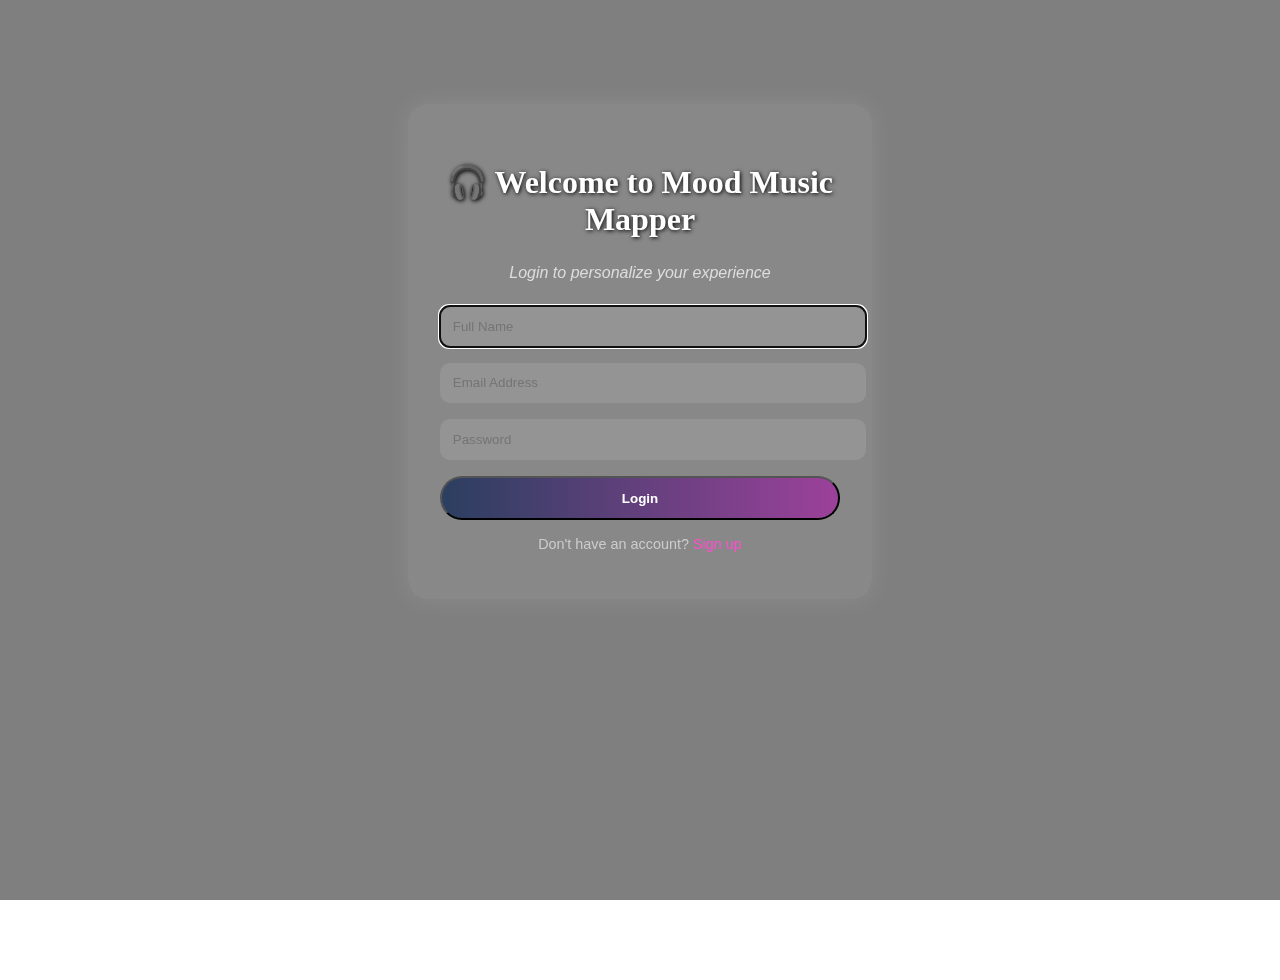
<file: index.html>
<script>
  if (!localStorage.getItem("isLoggedIn")) {
    window.location.href = "pages/signin.html";
  }
</script>
<!DOCTYPE html>
<html lang="en">
    <head>
        <meta charset="UTF-8">
        <meta name="viewport" content="width=device-width, initial-scale=1.0">
        <link rel = "stylesheet" href = "css\main.css">
        <title>Mood Music Mapper</title>
      
    </head>
    <body>

        <div class="container">
           <header>
  <h1>Mood Music Mapper</h1>
  <p class="subtitle">Discover perfect songs for every mood</p>

  <button class="logout-btn" onclick="logout()">Logout</button>
</header>


            <main>
                <div class="mood-selector">
                    <button class="mood-btn romantic"
                        onclick="selectMood('romantic')">❤ Romantic</button>
                    
                    <button class="mood-btn sad" onclick="selectMood('sad')">😢
                        Sad</button>
                    <button class="mood-btn energetic"
                        onclick="selectMood('energetic')">⚡ Energetic</button>
                    <button class="mood-btn chill"
                        onclick="selectMood('chill')">🍃 Chill</button>
                    <button class="mood-btn happy"
                        onclick="selectMood('happy')">😊 Happy</button>
                </div>

                <div class="results-container">
                    <h2 class="mood-display">Select a mood to get started</h2>
                    <div id="songList" class="song-list"></div>
                </div>
            </main>

            <footer>
                <p>© 2025 Mood Music Mapper | Find the perfect soundtrack for
                    every emotion</p>
            </footer>
        </div>
<script src="js/data.js"></script>
<script src="js/player.js"></script>
<script src="js/auth.js"></script>


     
<div id="songModal">
    <div class="modal-content">
      <h3>Add Song</h3>
      <input type="text" id="modalTitle" placeholder="Song Title">
      <input type="text" id="modalArtist" placeholder="Artist Name">
      <input type="url" id="modalSpotify" placeholder="Spotify Link">
      <input type="url" id="modalYoutube" placeholder="YouTube Link">
      <button class="save-btn" onclick="saveSong()">Save</button>
      <button class="cancel-btn" onclick="closeModal()">Cancel</button>
    </div>
  </div>

    </body>
</html>
</file>
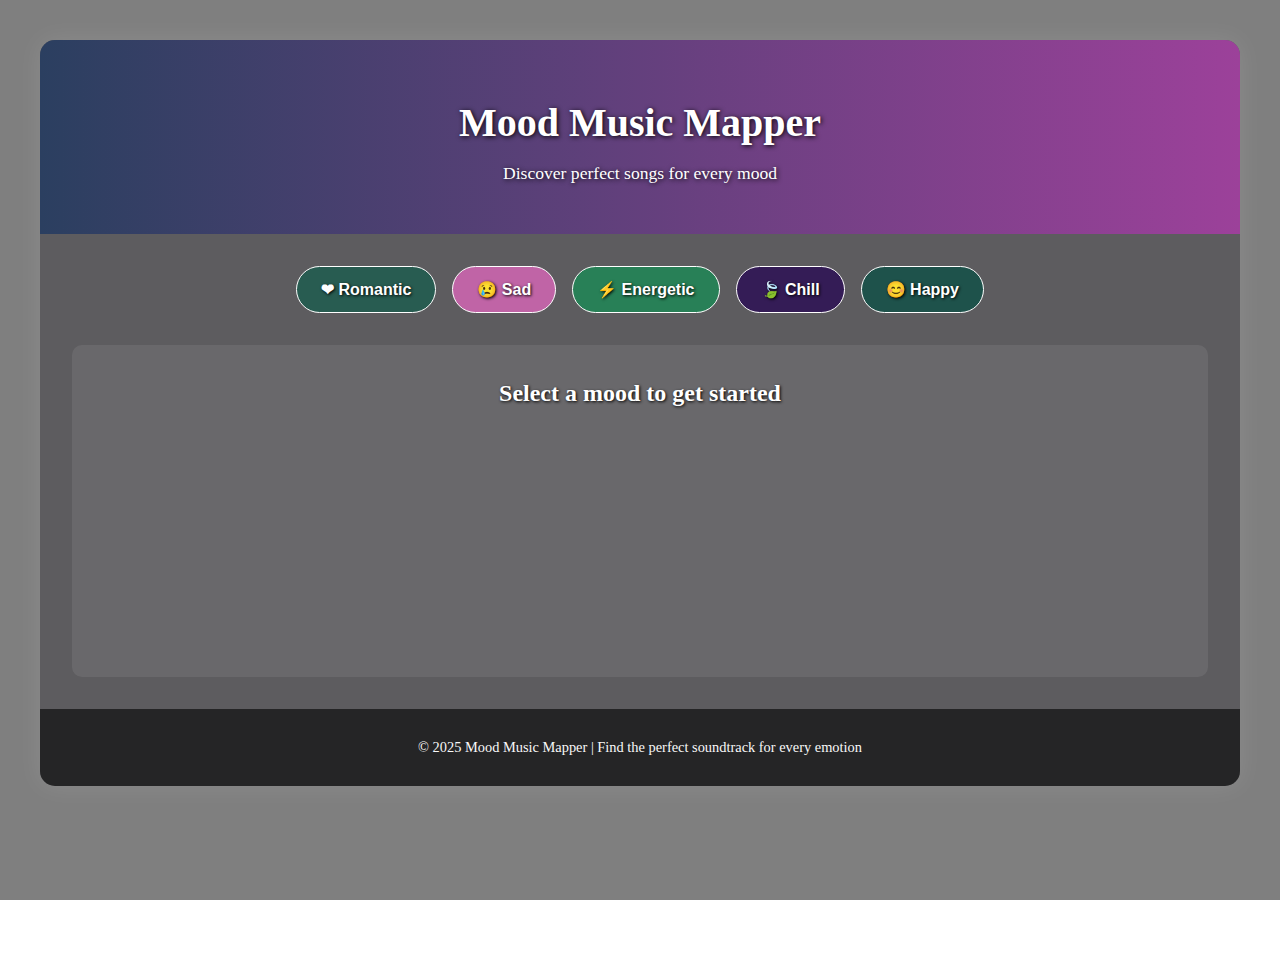
<file: index5.html>
<!DOCTYPE html>
<html lang="en">
    <head>
        <meta charset="UTF-8">
        <meta name="viewport" content="width=device-width, initial-scale=1.0">
        <title>Mood Music Mapper</title>
        <style>
       
        body {
            background: linear-gradient(rgba(0,0,0,0.5), rgba(0,0,0,0.5)),
                        url('https://cdn.dribbble.com/userupload/42259831/file/original-7824f335d663467e4c7a3313f3e20cd8.gif');
            background-size: cover;
            background-position: center;
            background-attachment: fixed;
            min-height: 100vh;
            padding: 2rem;
     
        }

        .container {
            max-width: 1200px;
            background-color: rgba(15, 14, 23, 0.3);
            border-radius: 15px;
            box-shadow: 0 0 25px rgba(255, 255, 255, 0.1);
            overflow: hidden;
           
        }

        header {
            background: linear-gradient(to right, #2b3f60, #9c419a);
            color: #ffffff;
            padding: 2rem;
            text-align: center;
            text-shadow: 1px 1px 5px #000;
           
        }

        h1 {
            font-size: 2.5rem;
            margin-bottom: 0.5rem;
            font-family: cursive;
        }

        .subtitle {
            font-size: 1.1rem;
         
        }

        main {
            padding: 2rem;
        }

        .mood-selector {
            display: flex;
            flex-wrap: wrap;
            gap: 1rem;
            justify-content: center;
            margin-bottom: 2rem;
        }

        .mood-btn {
            padding: 0.8rem 1.5rem;
           
            border-radius: 50px;
            font-size: 1rem;
            font-weight: 600;
            cursor: pointer;
            transition: all 0.3s ease;
           
            align-items: center;
           
            color: #fff;
            border: 1px solid #fff;
            text-shadow: 1px 1px 3px #000;
        }

        .happy { background-color: #1e524b; }
        .sad { background-color: #c064a6; }
        .energetic { background-color: #288057; }
        .chill { background-color: #341c56; }
        .romantic { background-color: #285c51; }

        .mood-btn:hover {
            transform: translateY(-3px);
            box-shadow: 0 0 20px rgba(255,255,255,0.5);
        }

        .mood-btn.active {
            border: 2px solid #fff;
            transform: scale(1.15);
        }

        .results-container {
            background-color: rgba(255, 255, 255, 0.08);
            border-radius: 10px;
            padding: 1rem;
            min-height: 300px;
            transition: all 0.3s ease;
           
        }

        .mood-display {
            font-size: 1.5rem;
            margin-bottom: 1rem;
            font-weight: 600;
            text-align: center;
            color: #ffffff;
            text-shadow: 1px 1px 3px #000;
            font-family: Georgia, 'Times New Roman', Times, serif;
        }

        .song-list {
            display: grid;
            grid-template-columns: repeat(auto-fill, minmax(250px, 1fr));
            gap: 1rem;
        }

        .song-card {
            background-color: rgba(255, 255, 255, 0.12);
            color: #fff;
            border-radius: 8px;
            overflow:hidden;
            box-shadow: 0 3px 15px rgba(0,0,0,0.5);
            transition: all 0.3s ease;
            padding: 1rem;
           
        }
        .song-card iframe {
    display: block;
    border: none;
    border-radius:10px;
    width: 100%;
    margin-bottom: 1rem;
    box-shadow: 0 0 10px rgba(255, 255, 255, 0.2);
}


        .song-card:hover {
            transform: translateY(-5px);
            box-shadow: 0 0 20px rgba(255,255,255,0.3);
        }

        footer {
            text-align: center;
            padding: 1rem;
            color: #f8f8f8;
            font-size: 0.9rem;
            background-color: rgba(0,0,0,0.6);
           
        }
    </style>
    </head>
    <body>

        <div class="container">
            <header>
                <h1>Mood Music Mapper</h1>
                <p class="subtitle">Discover perfect songs for every mood</p>
            </header>

            <main>
                <div class="mood-selector">
                    <button class="mood-btn romantic"
                        onclick="selectMood('romantic')">❤ Romantic</button>
                    
                    <button class="mood-btn sad" onclick="selectMood('sad')">😢
                        Sad</button>
                    <button class="mood-btn energetic"
                        onclick="selectMood('energetic')">⚡ Energetic</button>
                    <button class="mood-btn chill"
                        onclick="selectMood('chill')">🍃 Chill</button>
                    <button class="mood-btn happy"
                        onclick="selectMood('happy')">😊 Happy</button>
                </div>

                <div class="results-container">
                    <h2 class="mood-display">Select a mood to get started</h2>
                    <div id="songList" class="song-list"></div>
                </div>
            </main>

            <footer>
                <p>© 2025 Mood Music Mapper | Find the perfect soundtrack for
                    every emotion</p>
            </footer>
        </div>

        <script>
var moodSongs = {
  happy: [

  {
    title: "High Heels",
    artist: "Yo Yo Honey Singh & Jaz Dhami",
    spotifyUrl: "https://open.spotify.com/embed/track/2wSWVVClkhu7JahleyZL99",
    youtubeUrl: "https://www.youtube.com/embed/Tkgad9gngOQ",
  },
  {
    title: "Dil Lutiya",
    artist: "Yo Yo Honey Singh",
    spotifyUrl: "https://open.spotify.com/embed/track/6iBhOcAlPA8ma4yuzm2Jpi",
    youtubeUrl: "https://www.youtube.com/embed/6FjbAnaPRPwiP3sciEYctO",
  },
  {
    title: "Espresso",
    artist: "Sabrina Carpenter",
    spotifyUrl: "https://open.spotify.com/embed/track/2qSkIjg1o9h3YT9RAgYN75",
    youtubeUrl: "https://www.youtube.com/embed/eVli-tstM5E",
  },
  {
    title: "S.I.D.H.U",
    artist: "Kailash Kher",
    spotifyUrl:"",
    youtubeUrl:"https://www.youtube.com/embed/h_rRPmPiHcM",
  },
  {
    title: "Beautiful Things",
    artist: "Benson Boone",
    spotifyUrl: "https://open.spotify.com/embed/track/6tNQ70jh4OwmPGpYy6R2o9",
    youtubeUrl: "https://www.youtube.com/embed/kIft-LUHHVA",
  },
  {
    title: "Brown Rang",
    artist: "Yo Yo Honey Singh",
    spotifyUrl: "https://open.spotify.com/embed/track/3yRLROmAcKJBqTrdEczFB8",
    youtubeUrl: "https://www.youtube.com/embed/eizmCZv3aKI",
  },

],

  chill: [
    {
      title: "Dikkat",
      artist: "Seedhe Maut",
      spotifyUrl: "https://open.spotify.com/embed/track/0CR40DgJsAKNdEjIyctuU5",
      youtubeUrl: "https://www.youtube.com/embed/hJfQ-J6SLlk"
    },
    {
      title: "Best Song Ever",
      artist: "One Direction",
      spotifyUrl: "https://open.spotify.com/embed/track/4prdv4iwy6d6VZDDTqTCmo",
      youtubeUrl: "https://www.youtube.com/embed/z7IKziU8Dt4"
    },
    {
      title: "Robbery",
      artist: "Juice Wrld",
      spotifyUrl: "https://open.spotify.com/embed/track/6Hj9jySrnFppAI0sEMCZpJ",
      youtubeUrl: "https://www.youtube.com/embed/iI34LYmJ1Fs"
    },
    {
      title: "Bas Jhut",
      artist: "Seedhe Maut",
      spotifyUrl: "https://open.spotify.com/embed/track/3kz4jEzCEVCgUz41wFioxN",
      youtubeUrl: "https://www.youtube.com/embed/rtMR_JEKGhw"
    },
    {
      title: "ANTIDOTE",
      artist: "Karan Aujla",
      spotifyUrl: "https://open.spotify.com/embed/track/7KmCQLSSde0UX5OqCgvGN9",
      youtubeUrl: "https://www.youtube.com/embed/JgDnA28O4ho"
    },
  ],
  romantic: [

     {
    title: "Raabta",
    artist: "Arijit Singh, Aditi Singh Sharma, et al.",
    spotifyUrl: "https://open.spotify.com/embed/track/6FjbAnaPRPwiP3sciEYctO",
    youtubeUrl: "https://www.youtube.com/embed/6FjbAnaPRPwiP3sciEYctO",
  },
  {
    title: "Tum Mile",
    artist: "Neeraj Shridhar",
    spotifyUrl: "https://open.spotify.com/embed/track/1EjxJHY9A6LMOlvyZdwDly",
    youtubeUrl: "https://www.youtube.com/embed/1EjxJHY9A6LMOlvyZdwDly",
  },
    {
      title: "Since Tum",
      artist: "Talha Anjum",
      spotifyUrl: "https://open.spotify.com/embed/track/5GnF4uvEcIibqcoYgzIlgS",
      youtubeUrl: "https://www.youtube.com/embed/y6l8qWxyUPU"
    },
    {
      title: "Baat Bangayi",
      artist: "Rawal & Bharg",
      spotifyUrl: "https://open.spotify.com/embed/track/0hnHxTlTDjYysw9mf5BgxA",
      youtubeUrl: "https://www.youtube.com/embed/ueK0LnEraAU"
    },
    {
      title: "Dhun",
      artist: "Arijit Singh",
      spotifyUrl: "https://open.spotify.com/embed/track/1GFQthxDi4Tqe3wJ5j0G5S",
      youtubeUrl: "https://www.youtube.com/embed/COuGgctJ91A?",
    },
    {
      title: "Aankhon Se Batana",
      artist: "Dikshant",
      spotifyUrl: "https://open.spotify.com/embed/track/1ZiReD9pPTttQWwSoYqdyH",
      youtubeUrl: "https://www.youtube.com/embed/2vKMY75kvjI",
    },
    {
      title: "Tum Ho Toh",
      artist: "Vishal Mishra",
      spotifyUrl: "https://open.spotify.com/embed/track/6G8vN5EUtcDxOXOXadF6kp",
      youtubeUrl: "https://www.youtube.com/embed/cO44BqIhKdg",
    },
    {
      title: "Dil Mere",
      artist: "The Local Train",
      spotifyUrl: "https://open.spotify.com/embed/track/0XF0D8HL9gk2sr9tlFOee3",
      youtubeUrl: "https://www.youtube.com/embed/qLCLvzTGFVM",
    },
  ],

   sad: [
   

    {
    title: "Fortnight",
    artist: "Taylor Swift",  
    spotifyUrl: "https://open.spotify.com/embed/track/2OzhQlSqBEmt7hmkYxfT6m",
    youtubeUrl: "https://www.youtube.com/embed/q3zqJs7JUCQ",
   },
  {
    title: "Main Rooyan",
    artist: "Tanveer Evan",
    spotifyUrl: "https://open.spotify.com/embed/track/1qmHr1OlmHiHPKX4GuUWnz",
    youtubeUrl: "https://www.youtube.com/embed/-3d1PB3SU3c",
  },
  {
    title: "Dariya",
    artist: "Arko",
    spotifyUrl: "https://open.spotify.com/embed/track/4ulISxSlTF9LXHs9dir9Z1",
    youtubeUrl: "https://www.youtube.com/embed/MDwVsoIen3k",
  },
{
  title: "Banjaara",
  artist: "Ankit Tiwari",
  spotifyUrl: "https://open.spotify.com/embed/track/2S6N9pbnkhQRyAx80HmF79",
  youtubeUrl: "https://www.youtube.com/embed/0NFxcNheoLc",
  youtubeLink: "https://youtu.be/0NFxcNheoLc",
  thumbnail: "https://www.google.com/imgres?q=banjaara%20song&imgurl=https%3A%2F%2Fi.ytimg.com%2Fvi%2F0NFxcNheoLc%2Fmaxresdefault.jpg&imgrefurl=https%3A%2F%2Fwww.youtube.com%2Fwatch%3Fv%3D0NFxcNheoLc&docid=3NQCxd_WNz03-M&tbnid=npwEhVxUgPhHtM&vet=12ahUKEwj5kdi1vZCPAxVfxDgGHU8XIZoQM3oECBYQAA..i&w=1280&h=720&hcb=2&ved=2ahUKEwj5kdi1vZCPAxVfxDgGHU8XIZoQM3oECBYQAA"
},

    {
      title: "Snap Back",
      artist: "Twenty One Pilots",
      spotifyUrl: "https://open.spotify.com/embed/track/5QPGnFslbDUQ7mDteKn3By",
      youtubeUrl: "https://www.youtube.com/embed/eZptwvjKjk4"
    },
    {
      title: "Save Your Tears",
      artist: "The Weeknd",
      spotifyUrl: "https://open.spotify.com/embed/track/5QO79kh1waicV47BqGRL3g",
      youtubeUrl: "https://www.youtube.com/embed/u6lihZAcy4s"
    },
    {
      title: "Good News",
      artist: "Mac Miller",
      spotifyUrl: "https://open.spotify.com/embed/track/1DWZUa5Mzf2BwzpHtgbHPY",
      youtubeUrl: "https://www.youtube.com/embed/aIHF7u9Wwiw" 
    },
    {
      title: "Jo Bhi Main",
      artist: "Mohit Chauhan",
      spotifyUrl: "https://open.spotify.com/embed/track/5ERpz1HQfUGVaUQApe6xgb",
      youtubeUrl: "https://www.youtube.com/embed/_kOzFMR9Hys", 
    },
  ],

  energetic: [
    {
      title: "Dope Shope",
      artist: "Yo Yo Honey Singh",
      spotifyUrl: "https://open.spotify.com/embed/track/3pVXZ04pu8zYaiAHCrh6PV",
      youtubeUrl: "https://www.youtube.com/embed/C6xvQ4_l6WI",
    },

    {
   title: "OH HO HO HO",
   artist: "Sukhbir",
   spotifyUrl: "https://open.spotify.com/embed/track/3NpNTYETMcXspfs8hE8T7h",
   youtubeUrl: "https://www.youtube.com/embed/-99Z8E1pOrs",
   },

    {
      title: "Daaru Party",
      artist: "Millind Gaba",
      spotifyUrl: "https://open.spotify.com/embed/track/0iGg0iJh7eqqnNaobUtKaD",
      youtubeUrl: "https://www.youtube.com/embed/Wr2NN4VQ1nI",
    },
    {
      title: "Sadi Gali",
      artist: "Lehmber Hussainpuri / Falak Shabbir",
      spotifyUrl: "https://open.spotify.com/embed/track/3ktSSskwXLO8qhqx1uFvuH",
      youtubeUrl: "https://www.youtube.com/embed/FhDl8W0cBls"
    },
    {
      title: "Chavanprash",
      artist: "Divya Kumar et al.",
      spotifyUrl: "https://open.spotify.com/embed/track/06w2selQidraumTXgSs5sS",
      youtubeUrl: "https://www.youtube.com/embed/j9665q9VPGg"
    },
    {
      title: "Danza Kuduro",
      artist: "Don Omar & Lucenzo",
      spotifyUrl: "https://open.spotify.com/embed/track/3N4Qq4ENGEQbYuWCD3vSnf",
      youtubeUrl: "https://www.youtube.com/embed/7zp1TbLFPp8"
    }
  ],
};


    function selectMood(mood) {
        displaySongsForMood(mood);
        highlightActiveButton(mood);
    }

    function displaySongsForMood(mood) {
        var moodDisplay = document.querySelector('.mood-display');
        var songListElement = document.getElementById('songList');

        moodDisplay.textContent = 'Songs for ' + capitalizeFirstLetter(mood) + ' Mood';
        songListElement.innerHTML = '';

        var songs = moodSongs[mood] || [];

        if (songs.length === 0) {
            songListElement.innerHTML = '<div class="loading">No songs found for this mood</div>';
            return;
        }

        for (var i = 0; i < songs.length; i++) {
            var song = songs[i];
            var songCard = document.createElement('div');
            songCard.className = 'song-card';

            songCard.innerHTML = '<h3>' + song.title + '</h3>' +
'<p>' + song.artist + '</p>' +
'<iframe src="' + song.spotifyUrl + '" width="100%" height="80" frameborder="0" allow="autoplay; clipboard-write; encrypted-media; fullscreen; picture-in-picture"></iframe>' +
'<iframe src="' + song.youtubeUrl + '" width="100%" height="200" frameborder="0" allow="accelerometer; autoplay; clipboard-write; encrypted-media; gyroscope; picture-in-picture" allowfullscreen></iframe>'
;

            songListElement.appendChild(songCard);
        }
    }

   function highlightActiveButton(mood) {
    var buttons = document.querySelectorAll('.mood-btn');
   
    for (var i = 0; i < buttons.length; i++) {
        buttons[i].classList.remove('active');
    }

    var activeButton = document.querySelector('.' + mood);
    if (activeButton) {
        activeButton.classList.add('active');
    }
}


    function capitalizeFirstLetter(str) {
        return str.charAt(0).toUpperCase() + str.slice(1);
    }
</script>

    </body>
</html>
</file>
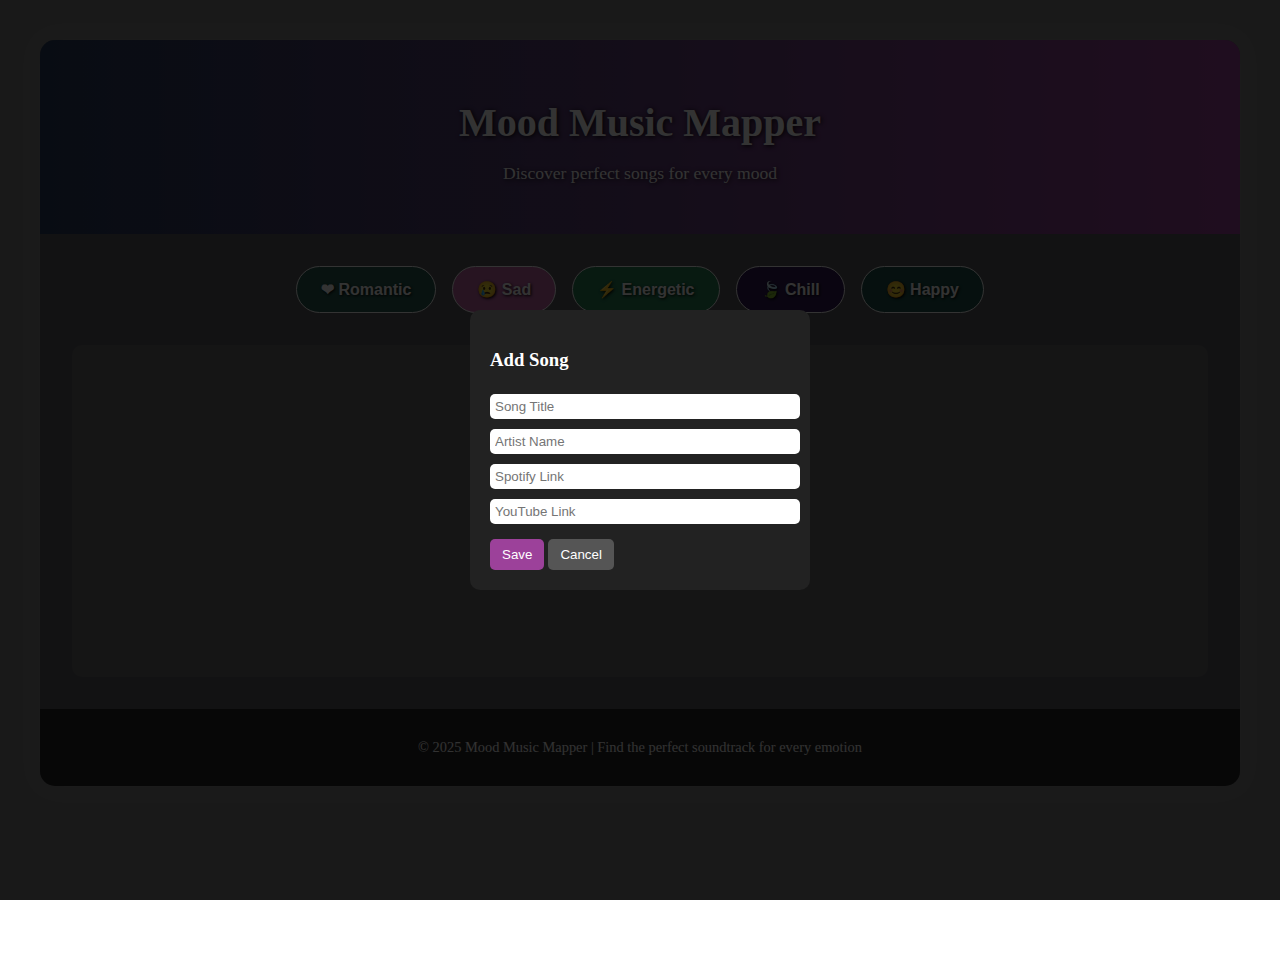
<file: index6.html>
<!DOCTYPE html>
<html lang="en">
<head>
  <meta charset="UTF-8">
  <meta name="viewport" content="width=device-width, initial-scale=1.0">
  <title>Mood Music Mapper</title>
  <style>
    body {
        background: linear-gradient(rgba(0,0,0,0.5), rgba(0,0,0,0.5)),
                    url('https://cdn.dribbble.com/userupload/42259831/file/original-7824f335d663467e4c7a3313f3e20cd8.gif');
        background-size: cover;
        background-position: center;
        background-attachment: fixed;
        min-height: 100vh;
        padding: 2rem;
    }

    .container {
        max-width: 1200px;
        background-color: rgba(15, 14, 23, 0.3);
        border-radius: 15px;
        box-shadow: 0 0 25px rgba(255, 255, 255, 0.1);
        overflow: hidden;
    }

    header {
        background: linear-gradient(to right, #2b3f60, #9c419a);
        color: #ffffff;
        padding: 2rem;
        text-align: center;
        text-shadow: 1px 1px 5px #000;
    }

    h1 {
        font-size: 2.5rem;
        margin-bottom: 0.5rem;
        font-family: cursive;
    }

    .subtitle {
        font-size: 1.1rem;
    }

    main {
        padding: 2rem;
    }

    .mood-selector {
        display: flex;
        flex-wrap: wrap;
        gap: 1rem;
        justify-content: center;
        margin-bottom: 2rem;
    }

    .mood-btn {
        padding: 0.8rem 1.5rem;
        border-radius: 50px;
        font-size: 1rem;
        font-weight: 600;
        cursor: pointer;
        transition: all 0.3s ease;
        align-items: center;
        color: #fff;
        border: 1px solid #fff;
        text-shadow: 1px 1px 3px #000;
    }

    .happy { background-color: #1e524b; }
    .sad { background-color: #c064a6; }
    .energetic { background-color: #288057; }
    .chill { background-color: #341c56; }
    .romantic { background-color: #285c51; }

    .mood-btn:hover {
        transform: translateY(-3px);
        box-shadow: 0 0 20px rgba(255,255,255,0.5);
    }

    .mood-btn.active {
        border: 2px solid #fff;
        transform: scale(1.15);
    }

    .results-container {
        background-color: rgba(255, 255, 255, 0.08);
        border-radius: 10px;
        padding: 1rem;
        min-height: 300px;
        transition: all 0.3s ease;
    }

    .mood-display {
        font-size: 1.5rem;
        margin-bottom: 1rem;
        font-weight: 600;
        text-align: center;
        color: #ffffff;
        text-shadow: 1px 1px 3px #000;
        font-family: Georgia, 'Times New Roman', Times, serif;
    }

    .song-list {
        display: grid;
        grid-template-columns: repeat(auto-fill, minmax(250px, 1fr));
        gap: 1rem;
    }

    .song-card {
        background-color: rgba(255, 255, 255, 0.12);
        color: #fff;
        border-radius: 8px;
        overflow:hidden;
        box-shadow: 0 3px 15px rgba(0,0,0,0.5);
        transition: all 0.3s ease;
        padding: 1rem;
    }

    .song-card iframe {
        display: block;
        border: none;
        border-radius:10px;
        width: 100%;
        margin-bottom: 1rem;
        box-shadow: 0 0 10px rgba(255, 255, 255, 0.2);
    }

    .song-card:hover {
        transform: translateY(-5px);
        box-shadow: 0 0 20px rgba(255,255,255,0.3);
    }

    footer {
        text-align: center;
        padding: 1rem;
        color: #f8f8f8;
        font-size: 0.9rem;
        background-color: rgba(0,0,0,0.6);
    }

    /* Modal */
    #songModal {
        display:none;
        position:fixed;
        top:0; left:0;
        width:100%; height:100%;
        background:rgba(0,0,0,0.8);
        display:flex;
        justify-content:center;
        align-items:center;
        z-index:1000;
    }
    #songModal .modal-content {
        background:#222;
        padding:20px;
        border-radius:10px;
        width:300px;
        color:#fff;
    }
    #songModal input {
        width:100%;
        margin:5px 0;
        padding:5px;
        border-radius:5px;
        border:none;
    }
    #songModal button {
        margin-top:10px;
        padding:8px 12px;
        cursor:pointer;
        border:none;
        border-radius:5px;
    }
    #songModal .save-btn { background:#9c419a; color:white; }
    #songModal .cancel-btn { background:#555; color:white; }
  </style>
</head>
<body>

  <div class="container">
    <header>
      <h1>Mood Music Mapper</h1>
      <p class="subtitle">Discover perfect songs for every mood</p>
    </header>

    <main>
      <div class="mood-selector">
        <button class="mood-btn romantic" onclick="selectMood('romantic')">❤ Romantic</button>
        <button class="mood-btn sad" onclick="selectMood('sad')">😢 Sad</button>
        <button class="mood-btn energetic" onclick="selectMood('energetic')">⚡ Energetic</button>
        <button class="mood-btn chill" onclick="selectMood('chill')">🍃 Chill</button>
        <button class="mood-btn happy" onclick="selectMood('happy')">😊 Happy</button>
      </div>

      <div class="results-container">
        <h2 class="mood-display">Select a mood to get started</h2>
        <div id="songList" class="song-list"></div>
      </div>
    </main>

    <footer>
      <p>© 2025 Mood Music Mapper | Find the perfect soundtrack for every emotion</p>
    </footer>
  </div>

  <!-- Modal -->
  <div id="songModal">
    <div class="modal-content">
      <h3>Add Song</h3>
      <input type="text" id="modalTitle" placeholder="Song Title">
      <input type="text" id="modalArtist" placeholder="Artist Name">
      <input type="url" id="modalSpotify" placeholder="Spotify Link">
      <input type="url" id="modalYoutube" placeholder="YouTube Link">
      <button class="save-btn" onclick="saveSong()">Save</button>
      <button class="cancel-btn" onclick="closeModal()">Cancel</button>
    </div>
  </div>

<script>
var moodSongs = { happy: [], sad: [], energetic: [], chill: [], romantic: [] };
var currentMood = null;

function selectMood(mood) {
  displaySongsForMood(mood);
  highlightActiveButton(mood);
}

function displaySongsForMood(mood) {
  var moodDisplay = document.querySelector('.mood-display');
  var songListElement = document.getElementById('songList');

  currentMood = mood;
  moodDisplay.textContent = 'Songs for ' + capitalizeFirstLetter(mood) + ' Mood';
  songListElement.innerHTML = '';

  var songs = moodSongs[mood] || [];
  if (songs.length === 0) {
    songListElement.innerHTML = '<div class="loading">No songs found for this mood</div>';
  }

  songs.forEach(function(song) {
    var songCard = document.createElement('div');
    songCard.className = 'song-card';
    songCard.innerHTML = `
      <h3>${song.title}</h3>
      <p>${song.artist}</p>
      ${song.spotifyUrl ? `<iframe src="${song.spotifyUrl}" width="100%" height="80"></iframe>` : ""}
      ${song.youtubeUrl ? `<iframe src="${song.youtubeUrl}" width="100%" height="200" allowfullscreen></iframe>` : ""}
    `;
    songListElement.appendChild(songCard);
  });

  // Add button
  var addBtn = document.createElement('button');
  addBtn.textContent = "➕ Add Song";
  addBtn.style.marginTop = "1rem";
  addBtn.style.padding = "0.7rem 1.2rem";
  addBtn.style.borderRadius = "8px";
  addBtn.style.cursor = "pointer";
  addBtn.onclick = function() { openModal(mood); };
  songListElement.appendChild(addBtn);
}

function highlightActiveButton(mood) {
  var buttons = document.querySelectorAll('.mood-btn');
  buttons.forEach(btn => btn.classList.remove('active'));
  var activeButton = document.querySelector('.' + mood);
  if (activeButton) activeButton.classList.add('active');
}

function capitalizeFirstLetter(str) {
  return str.charAt(0).toUpperCase() + str.slice(1);
}

function openModal(mood) {
  currentMood = mood;
  document.getElementById('modalTitle').value = "";
  document.getElementById('modalArtist').value = "";
  document.getElementById('modalSpotify').value = "";
  document.getElementById('modalYoutube').value = "";
  document.getElementById('songModal').style.display = "flex";
}

function closeModal() {
  document.getElementById('songModal').style.display = "none";
}

function saveSong() {
  var title = document.getElementById('modalTitle').value.trim();
  var artist = document.getElementById('modalArtist').value.trim();
  var spotifyUrl = document.getElementById('modalSpotify').value.trim();
  var youtubeUrl = document.getElementById('modalYoutube').value.trim();

  if (!title || !artist) {
    alert("Please enter song title and artist.");
    return;
  }

  // convert spotify normal link -> embed
  if (spotifyUrl.includes("open.spotify.com/track")) {
    var trackId = spotifyUrl.split("/track/")[1].split("?")[0];
    spotifyUrl = "https://open.spotify.com/embed/track/" + trackId;
  }

  // convert youtube normal link -> embed
  if (youtubeUrl.includes("watch?v=")) {
    var ytId = youtubeUrl.split("watch?v=")[1].split("&")[0];
    youtubeUrl = "https://www.youtube.com/embed/" + ytId;
  }
  if (youtubeUrl.includes("youtu.be/")) {
    var ytId2 = youtubeUrl.split("youtu.be/")[1].split("?")[0];
    youtubeUrl = "https://www.youtube.com/embed/" + ytId2;
  }

  moodSongs[currentMood].push({
    title: title,
    artist: artist,
    spotifyUrl: spotifyUrl,
    youtubeUrl: youtubeUrl
  });

  closeModal();
  displaySongsForMood(currentMood);
}
</script>

</body>
</html>
</file>
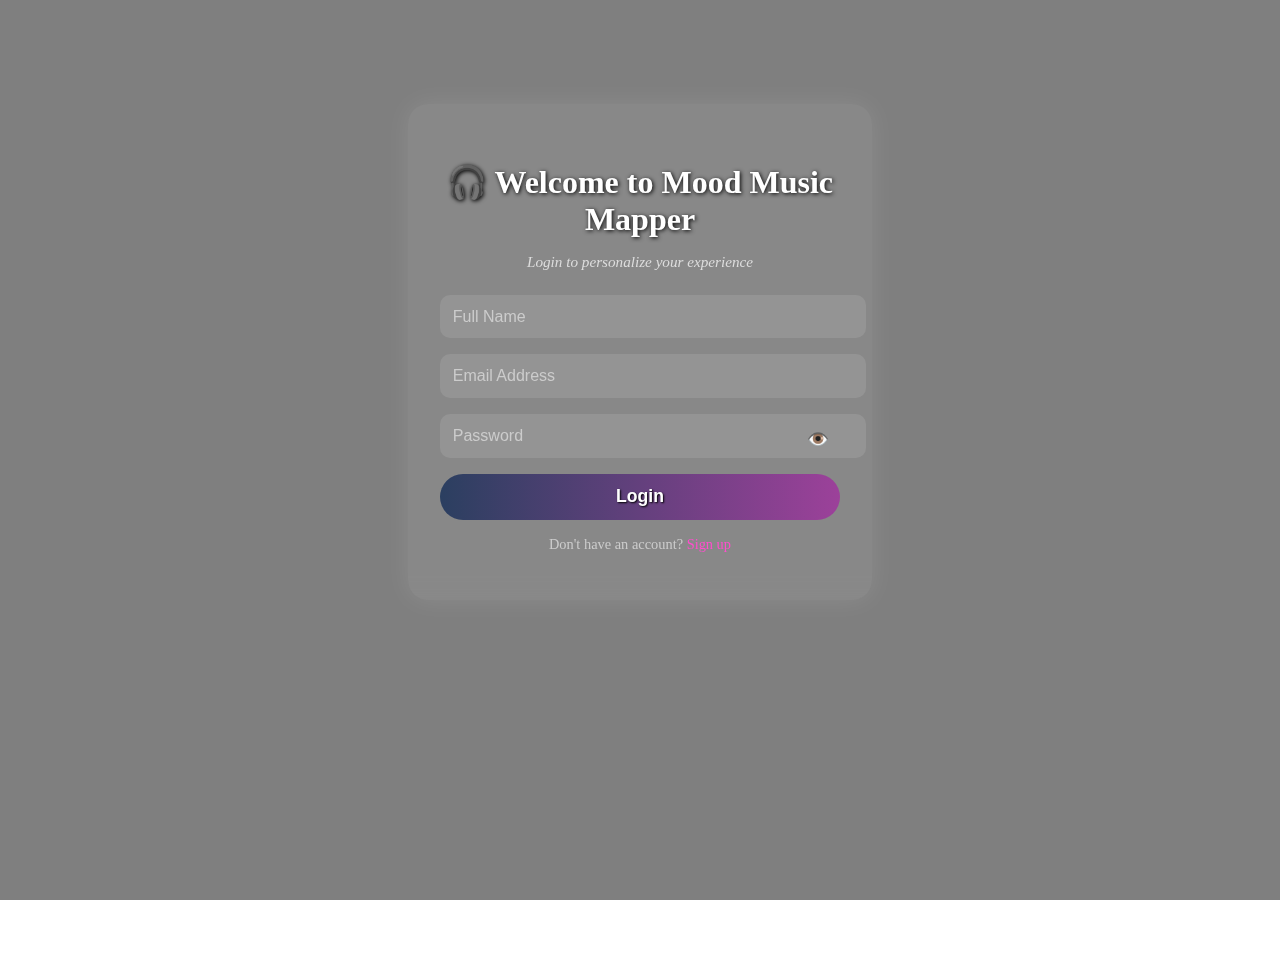
<file: signin.html>
<!DOCTYPE html>
<html lang="en">
    <head>
        <meta charset="UTF-8">
        <meta name="viewport" content="width=device-width, initial-scale=1.0">
        <title>Mood Music Mapper</title>
        <style>
            body{
                background: linear-gradient(rgba(0,0,0,0.5), rgba(0,0,0,0.5)),
                            url('https://cdn.dribbble.com/userupload/42259831/file/original-7824f335d663467e4c7a3313f3e20cd8.gif');
                background-size: cover;
                background-position: center;
                background-attachment: fixed;
                min-height: 100vh;
                padding: 2rem;
            }
            .login-container {
                max-width: 400px;
                margin: 4rem auto;
                padding: 2rem;
                background-color: rgba(255, 255, 255, 0.07);
                border-radius: 20px;
                box-shadow: 0 0 25px rgba(255, 255, 255, 0.1);
                backdrop-filter: blur(10px);
                text-align: center;
            }

            .login-form h2 {
                color: #ffffff;
                margin-bottom: 0.5rem;
                font-size: 2rem;
                font-family: cursive;
                text-shadow: 1px 1px 4px #000;
            }
             .password-wrapper {
            position: relative;
        }
         

         .toggle-password {
            position: absolute;
            transform:translateY(-200%);
            right: 5px;
           
            background: none;
            border: none;
            color: #fff;
            font-size: 1.1rem;
            cursor: pointer;
        }
            .form-subtitle {
                color: #ddd;
                margin-bottom: 1.5rem;
                font-size: 0.95rem;
                font-style: italic;
            }

            .login-form input {
                width: 100%;
                padding: 0.8rem;
                margin-bottom: 1rem;
                border: none;
                border-radius: 10px;
                background: rgba(255, 255, 255, 0.1);
                color: #fff;
                font-size: 1rem;
                outline: none;
            }

            .login-form input::placeholder {
                color: #ccc;
            }

            .login-btn {
                width: 100%;
                padding: 0.8rem;
             background: linear-gradient(to right, #2b3f60, #9c419a);    
            border: none;
                border-radius: 50px;
                color: #fff;
                font-weight: bold;
                font-size: 1.1rem;
                cursor: pointer;
                transition: all 0.3s ease;
                text-shadow: 1px 1px 2px #000;
            }

            .login-btn:hover {
                transform: scale(1.03);
                box-shadow: 0 0 15px rgba(255, 255, 255, 0.3);
            }

            .form-footer {
                color: #ccc;
                margin-top: 1rem;
                font-size: 0.9rem;
            }

            .form-footer a {
                color: #ff4ecd;
                text-decoration: none;
            }
        </style>
    </head>
    <body>
        <!-- Login Form -->
        <div class="login-container">
            <form class="login-form" onsubmit="signin();return false;">
                <h2>🎧 Welcome to Mood Music Mapper</h2>
                <p class="form-subtitle">Login to personalize your
                    experience</p>

                <input type="text" placeholder="Full Name" onblur="capitalise()"
                    id="fullname" required autofocus>
                <input type="email" placeholder="Email Address" required>

                <div class="password-wrapper">
                    <input type="password" id="password" placeholder="Password"
                        required>
                    <button type="button" class="toggle-password"
                        onclick="togglePassword()">👁️</button>
                </div>

                <button type="submit" class="login-btn">Login</button>

                <p class="form-footer">Don't have an account? <a
                        href="signup.html">Sign up</a></p>
            </form>
        </div>

        <script>
            function signin(){
                alert("Login successful! Redirecting to the music player...");
                window.location.href = "index5.html";
            }

            function capitalise(){
                var input = document.getElementById("fullname");
                input.style.textTransform = "capitalize";
            }
             function togglePassword() {
        var passInput = document.getElementById("password");
        var toggleBtn = document.querySelector(".toggle-password");
        if (passInput.type === "password") {
            passInput.type = "text";
            toggleBtn.textContent = "🙈";
        } else {
            passInput.type = "password";
            toggleBtn.textContent = "👁️";
        }
    }

          
        </script>
    </body>
</html>
</file>
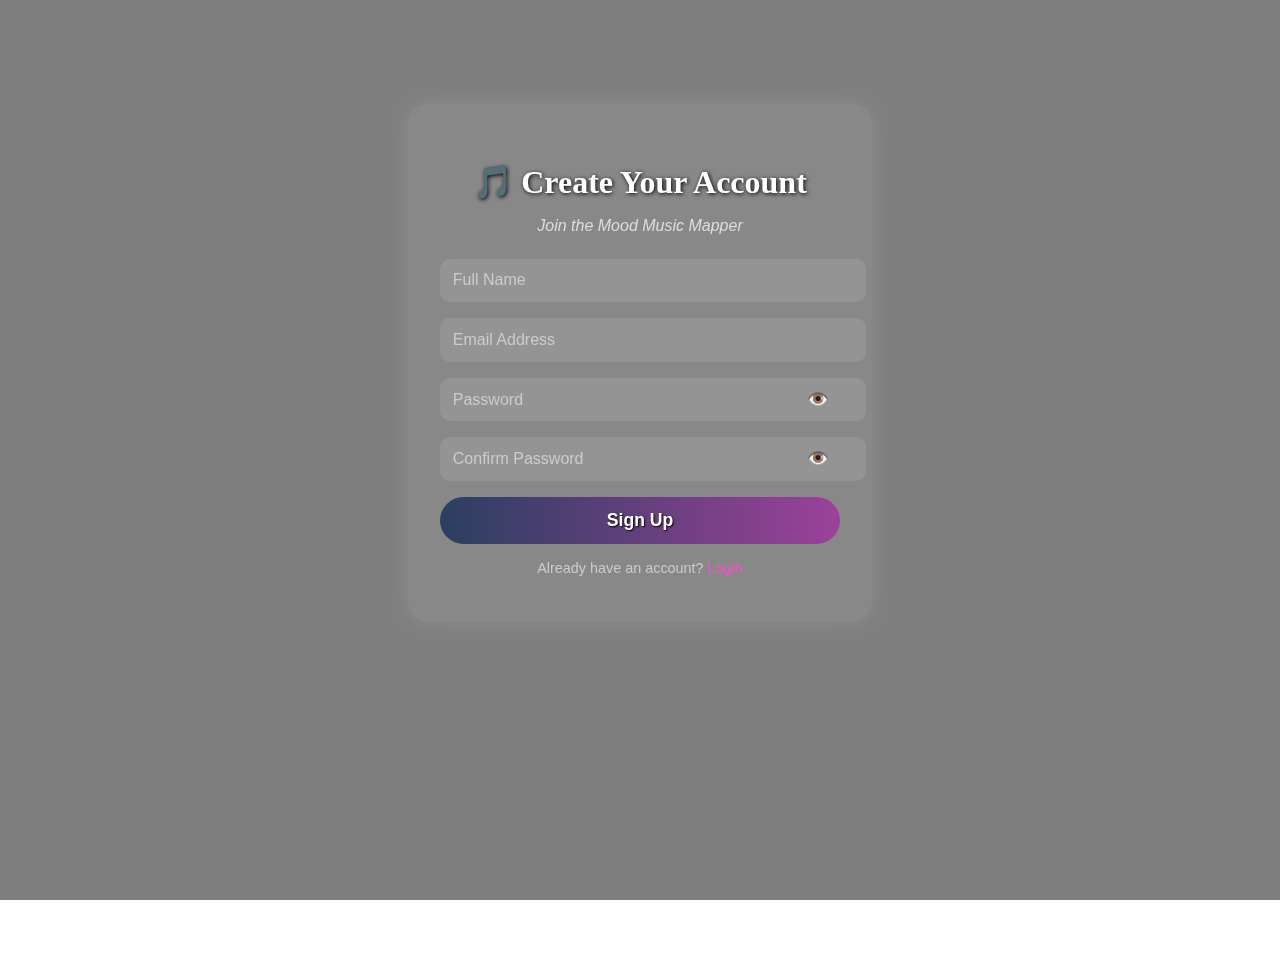
<file: signup.html>
<!DOCTYPE html>
<html lang="en">
<head>
    <meta charset="UTF-8">
    <meta name="viewport" content="width=device-width, initial-scale=1.0">
    <title>Sign Up - Mood Music Mapper</title>
    <style>
        body {
            background: linear-gradient(rgba(0,0,0,0.5), rgba(0,0,0,0.5)),
            url('https://cdn.dribbble.com/userupload/42259831/file/original-7824f335d663467e4c7a3313f3e20cd8.gif');
            background-size: cover;
            background-position: center;
            background-attachment: fixed;
            min-height: 100vh;
            padding: 2rem;
            color: #fff;
            font-family: 'Segoe UI', Tahoma, Geneva, Verdana, sans-serif;
        }
           .input-group {
            position: relative;
            width: 100%;
      
        }
         .toggle-password {
            position: absolute;
            top: 35%;
            right: 5px;
            transform: translateY(-50%);
            background: none;
            border: none;
            color: #fff;
            font-size: 1.1rem;
            cursor: pointer;
        }

        .signup-container {
            max-width: 400px;
            margin: 4rem auto;
            padding: 2rem;
            background-color: rgba(255, 255, 255, 0.07);
            border-radius: 20px;
            box-shadow: 0 0 25px rgba(255,255,255,0.1);
            backdrop-filter: blur(10px);
            text-align: center;
        }

        .signup-form h2 {
            margin-bottom: 0.5rem;
            font-size: 2rem;
            text-shadow: 1px 1px 4px #000;
            font-family: cursive;
        }

        .form-subtitle {
            color: #ddd;
            margin-bottom: 1.5rem;
            font-style: italic;
        }

        .signup-form input {
            width: 100%;
            padding: 0.8rem;
            margin-bottom: 1rem;
            border: none;
            border-radius: 10px;
            background: rgba(255,255,255,0.1);
            color: #fff;
            font-size: 1rem;
            outline: none;
        }

        .signup-form input::placeholder {
            color: #ccc;
        }

        .signup-btn {
            width: 100%;
            padding: 0.8rem;
background: linear-gradient(to right, #2b3f60, #9c419a);    
        border: none;
            border-radius: 50px;
            color: #fff;
            font-weight: bold;
            font-size: 1.1rem;
            cursor: pointer;
            transition: all 0.3s ease;
            text-shadow: 1px 1px 2px #000;
        }

        .signup-btn:hover {
            transform: scale(1.03);
            box-shadow: 0 0 15px rgba(255,255,255,0.3);
        }

        .form-footer {
            color: #ccc;
            margin-top: 1rem;
            font-size: 0.9rem;
        }

        .form-footer a {
            color: #ff4ecd;
            text-decoration: none;
        }
    </style>
</head>
<body>

    <div class="signup-container">
        <form class="signup-form" onsubmit="return handleSignup()">
            <h2>🎵 Create Your Account</h2>
            <p class="form-subtitle">Join the Mood Music Mapper</p>

            <input type="text" id="fullname" placeholder="Full Name" onblur = "capitalise()" autofocus required>
            <input type="email" id="email" placeholder="Email Address" required>
            <div class="input-group">
            <input type="password" id="password" placeholder="Password" required>
            <button type="button" class="toggle-password" onclick="toggleVisibility('password', this)">👁️</button>
        </div>

        <div class="input-group">
            <input type="password" id="confirmPassword" placeholder="Confirm Password" required>
            <button type="button" class="toggle-password" onclick="toggleVisibility('confirmPassword', this)">👁️</button>
        </div>

            <button type="submit" class="signup-btn">Sign Up</button>

            <p class="form-footer">Already have an account? <a href="signin.html">Login</a></p>
        </form>
    </div>

    <script>
        function handleSignup() {
            var password = document.getElementById('password').value;
            var confirmPassword = document.getElementById('confirmPassword').value;

            if (password !== confirmPassword) {
                alert("Passwords do not match!");
                return false;
            }
            alert("sign up successful! Redirecting to the music player...");

            // Redirect to login or home page after successful sign up
            window.location.href = "index5.html"; 
            return false; // prevent form submission
        }
        function capitalise() {
            var input = document.getElementById("fullname");
            input.style.textTransform = "capitalize";
        }
          function toggleVisibility(fieldId, btn) {
        var input = document.getElementById(fieldId);
        if (input.type === "password") {
            input.type = "text";
            btn.textContent = "🙈";
        } else {
            input.type = "password";
            btn.textContent = "👁️";
        }
    }
    </script>

</body>
</html>
</file>
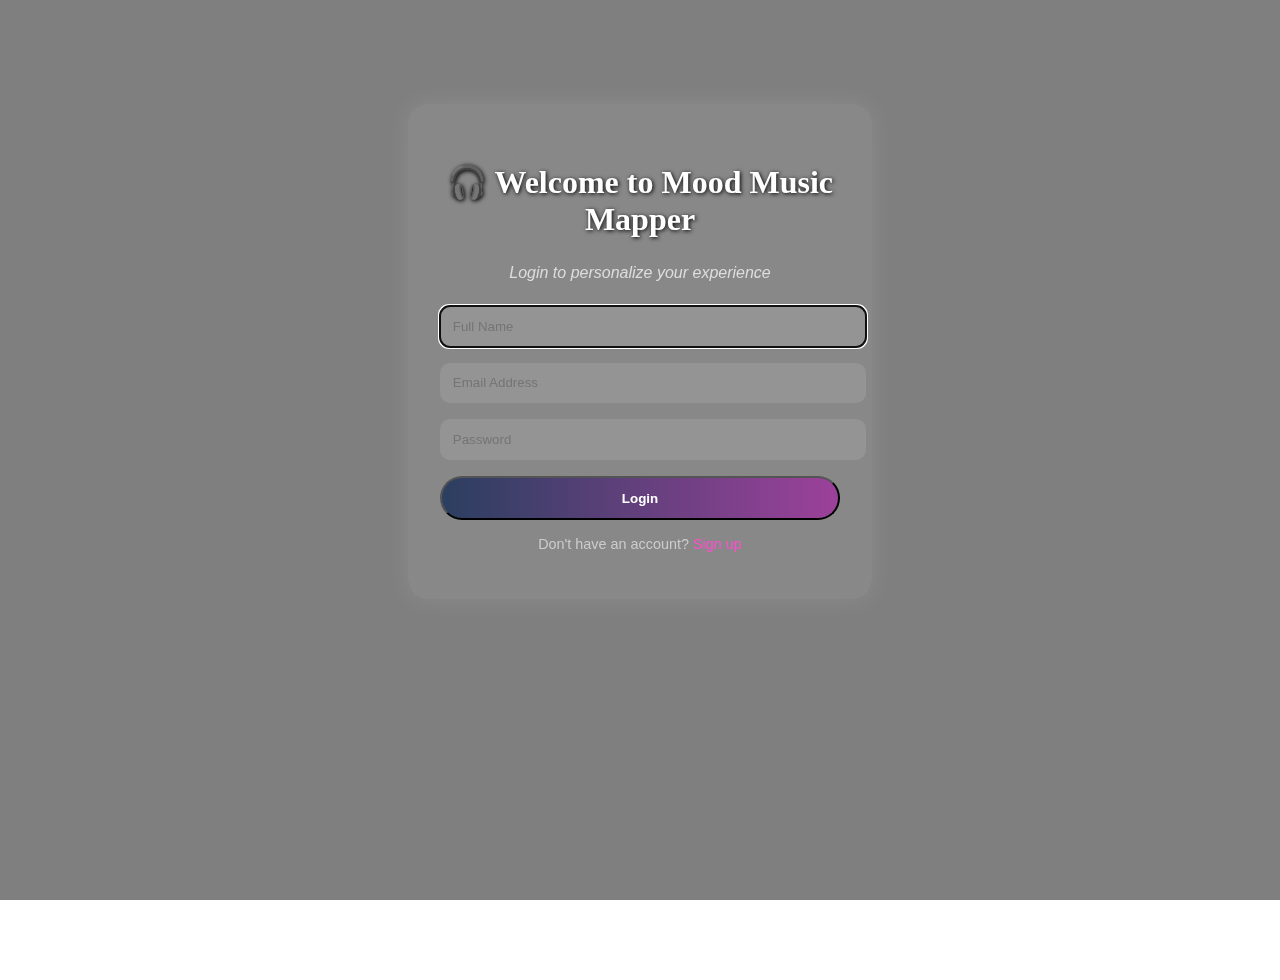
<file: pages/signin.html>
<!DOCTYPE html>
<html lang="en">
    <head>
        <meta charset="UTF-8">
        <meta name="viewport" content="width=device-width, initial-scale=1.0">
        <link rel = "stylesheet" href = "..\css\auth.css">
        <title>Mood Music Mapper</title>
       
    </head>
    <body>
        
        <div class="login-container">
            <form class="login-form" onsubmit="signin();return false;">
                <h2>🎧 Welcome to Mood Music Mapper</h2>
                <p class="form-subtitle">Login to personalize your
                    experience</p>

                <input type="text" placeholder="Full Name" onblur="capitalise()"
                    id="fullname" required autofocus>
                <input type="email" placeholder="Email Address" required>
                  <input type="password" id="password" placeholder="Password"
                        required>

               

                <button type="submit" class="login-btn">Login</button>

                <p class="form-footer">Don't have an account? <a
                        href="signup.html">Sign up</a></p>
            </form>
        </div>

        <script src="../js/auth.js"></script>

    </body>
</html>
</file>
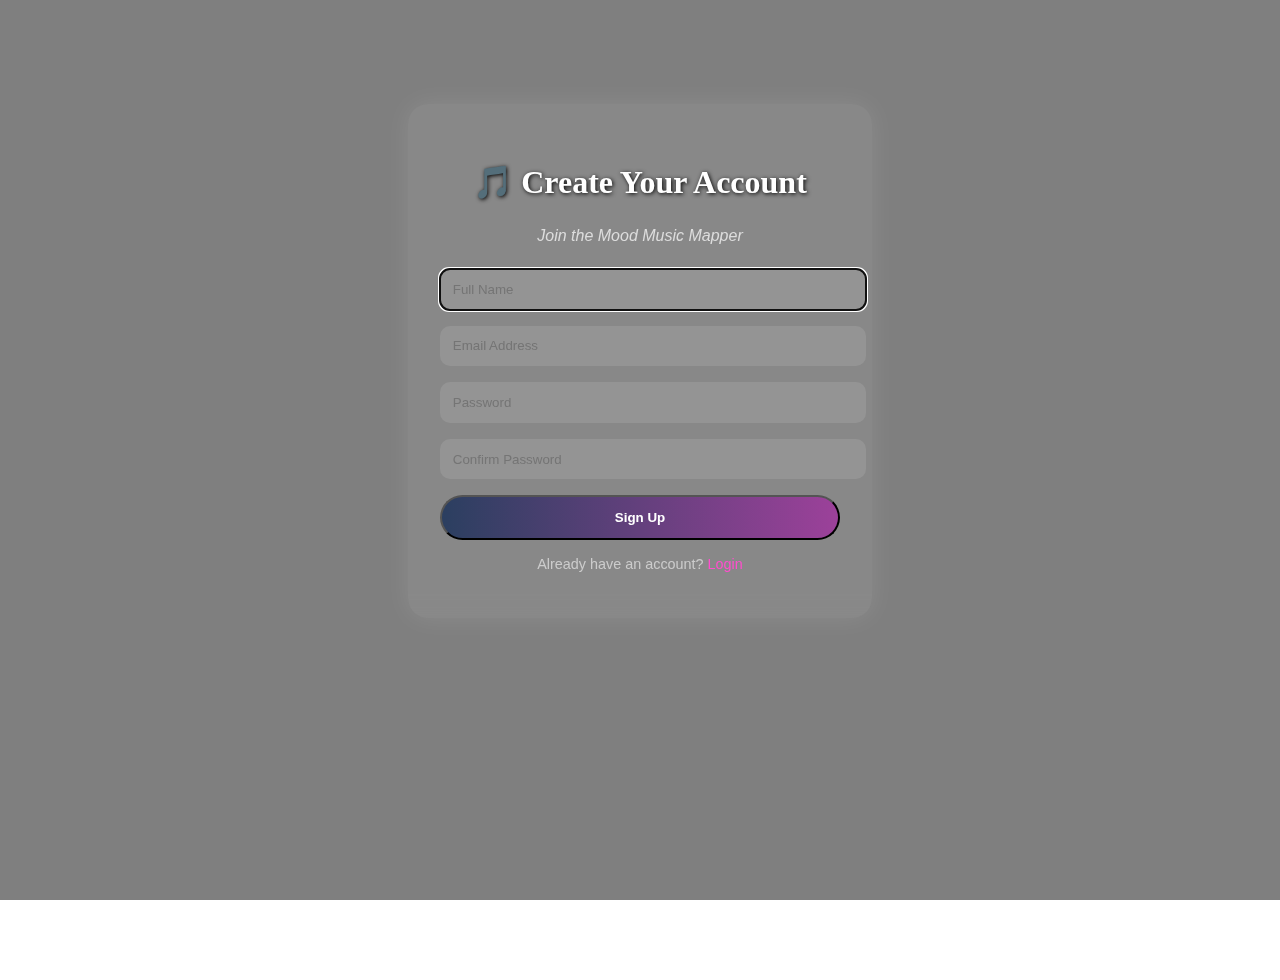
<file: pages/signup.html>
<!DOCTYPE html>
<html lang="en">
<head>
    <meta charset="UTF-8">
    <meta name="viewport" content="width=device-width, initial-scale=1.0">
    <link rel = "stylesheet" href = "..\css\auth.css">
    <title>Sign Up - Mood Music Mapper</title>
  
</head>
<body>

    <div class="signup-container">
        <form class="signup-form" onsubmit="return handleSignup()">
            <h2>🎵 Create Your Account</h2>
            <p class="form-subtitle">Join the Mood Music Mapper</p>

            <input type="text" id="fullname" placeholder="Full Name" onblur = "capitalise()" autofocus required>
            <input type="email" id="email" placeholder="Email Address" required>
             <input type="password" id="password" placeholder="Password" required>
              <input type="password" id="confirmPassword" placeholder="Confirm Password" required>
           

            <button type="submit" class="signup-btn">Sign Up</button>

            <p class="form-footer">Already have an account? <a href="signin.html">Login</a></p>
        </form>
    </div>

   <script src="../js/auth.js"></script>


</body>
</html>
</file>
